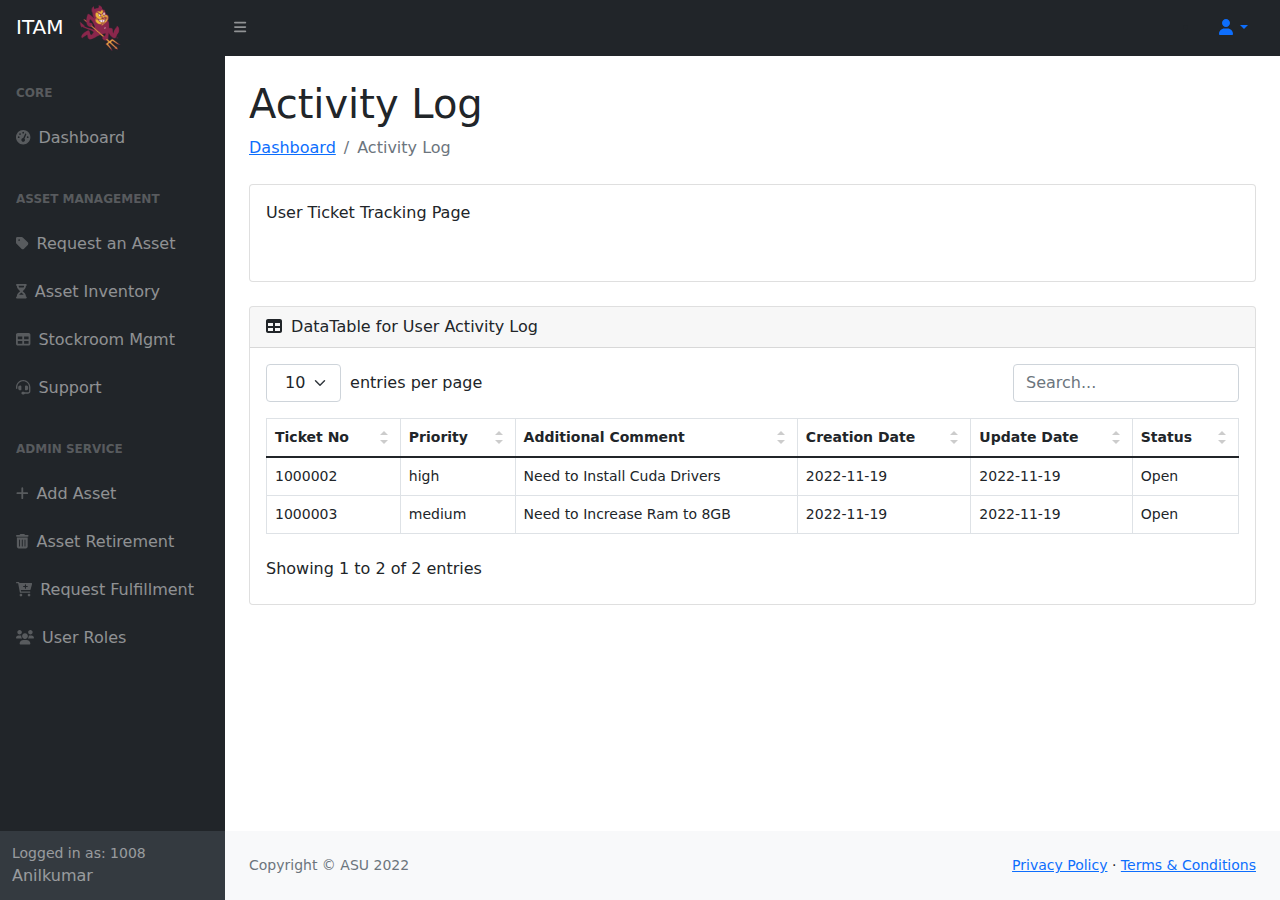
<file: static/images/Request Fulfillment - ITAM Admin.html>
<!DOCTYPE html>
<!-- saved from url=(0035)http://10.4.10.86:8080/activity_log -->
<html lang="en" class="fontawesome-i2svg-active fontawesome-i2svg-complete"><head><meta http-equiv="Content-Type" content="text/html; charset=UTF-8">
    
    <meta http-equiv="X-UA-Compatible" content="IE=edge">
    <meta name="viewport" content="width=device-width, initial-scale=1, shrink-to-fit=no">
    <meta name="description" content="">
    <meta name="author" content="">
    <title>Request Fulfillment - ITAM Admin</title>
    <style type="text/css">:host,:root{--fa-font-solid:normal 900 1em/1 "Font Awesome 6 Solid";--fa-font-regular:normal 400 1em/1 "Font Awesome 6 Regular";--fa-font-light:normal 300 1em/1 "Font Awesome 6 Light";--fa-font-thin:normal 100 1em/1 "Font Awesome 6 Thin";--fa-font-duotone:normal 900 1em/1 "Font Awesome 6 Duotone";--fa-font-brands:normal 400 1em/1 "Font Awesome 6 Brands"}svg:not(:host).svg-inline--fa,svg:not(:root).svg-inline--fa{overflow:visible;box-sizing:content-box}.svg-inline--fa{display:var(--fa-display,inline-block);height:1em;overflow:visible;vertical-align:-.125em}.svg-inline--fa.fa-2xs{vertical-align:.1em}.svg-inline--fa.fa-xs{vertical-align:0}.svg-inline--fa.fa-sm{vertical-align:-.0714285705em}.svg-inline--fa.fa-lg{vertical-align:-.2em}.svg-inline--fa.fa-xl{vertical-align:-.25em}.svg-inline--fa.fa-2xl{vertical-align:-.3125em}.svg-inline--fa.fa-pull-left{margin-right:var(--fa-pull-margin,.3em);width:auto}.svg-inline--fa.fa-pull-right{margin-left:var(--fa-pull-margin,.3em);width:auto}.svg-inline--fa.fa-li{width:var(--fa-li-width,2em);top:.25em}.svg-inline--fa.fa-fw{width:var(--fa-fw-width,1.25em)}.fa-layers svg.svg-inline--fa{bottom:0;left:0;margin:auto;position:absolute;right:0;top:0}.fa-layers-counter,.fa-layers-text{display:inline-block;position:absolute;text-align:center}.fa-layers{display:inline-block;height:1em;position:relative;text-align:center;vertical-align:-.125em;width:1em}.fa-layers svg.svg-inline--fa{-webkit-transform-origin:center center;transform-origin:center center}.fa-layers-text{left:50%;top:50%;-webkit-transform:translate(-50%,-50%);transform:translate(-50%,-50%);-webkit-transform-origin:center center;transform-origin:center center}.fa-layers-counter{background-color:var(--fa-counter-background-color,#ff253a);border-radius:var(--fa-counter-border-radius,1em);box-sizing:border-box;color:var(--fa-inverse,#fff);line-height:var(--fa-counter-line-height,1);max-width:var(--fa-counter-max-width,5em);min-width:var(--fa-counter-min-width,1.5em);overflow:hidden;padding:var(--fa-counter-padding,.25em .5em);right:var(--fa-right,0);text-overflow:ellipsis;top:var(--fa-top,0);-webkit-transform:scale(var(--fa-counter-scale,.25));transform:scale(var(--fa-counter-scale,.25));-webkit-transform-origin:top right;transform-origin:top right}.fa-layers-bottom-right{bottom:var(--fa-bottom,0);right:var(--fa-right,0);top:auto;-webkit-transform:scale(var(--fa-layers-scale,.25));transform:scale(var(--fa-layers-scale,.25));-webkit-transform-origin:bottom right;transform-origin:bottom right}.fa-layers-bottom-left{bottom:var(--fa-bottom,0);left:var(--fa-left,0);right:auto;top:auto;-webkit-transform:scale(var(--fa-layers-scale,.25));transform:scale(var(--fa-layers-scale,.25));-webkit-transform-origin:bottom left;transform-origin:bottom left}.fa-layers-top-right{top:var(--fa-top,0);right:var(--fa-right,0);-webkit-transform:scale(var(--fa-layers-scale,.25));transform:scale(var(--fa-layers-scale,.25));-webkit-transform-origin:top right;transform-origin:top right}.fa-layers-top-left{left:var(--fa-left,0);right:auto;top:var(--fa-top,0);-webkit-transform:scale(var(--fa-layers-scale,.25));transform:scale(var(--fa-layers-scale,.25));-webkit-transform-origin:top left;transform-origin:top left}.fa-1x{font-size:1em}.fa-2x{font-size:2em}.fa-3x{font-size:3em}.fa-4x{font-size:4em}.fa-5x{font-size:5em}.fa-6x{font-size:6em}.fa-7x{font-size:7em}.fa-8x{font-size:8em}.fa-9x{font-size:9em}.fa-10x{font-size:10em}.fa-2xs{font-size:.625em;line-height:.1em;vertical-align:.225em}.fa-xs{font-size:.75em;line-height:.0833333337em;vertical-align:.125em}.fa-sm{font-size:.875em;line-height:.0714285718em;vertical-align:.0535714295em}.fa-lg{font-size:1.25em;line-height:.05em;vertical-align:-.075em}.fa-xl{font-size:1.5em;line-height:.0416666682em;vertical-align:-.125em}.fa-2xl{font-size:2em;line-height:.03125em;vertical-align:-.1875em}.fa-fw{text-align:center;width:1.25em}.fa-ul{list-style-type:none;margin-left:var(--fa-li-margin,2.5em);padding-left:0}.fa-ul>li{position:relative}.fa-li{left:calc(var(--fa-li-width,2em) * -1);position:absolute;text-align:center;width:var(--fa-li-width,2em);line-height:inherit}.fa-border{border-color:var(--fa-border-color,#eee);border-radius:var(--fa-border-radius,.1em);border-style:var(--fa-border-style,solid);border-width:var(--fa-border-width,.08em);padding:var(--fa-border-padding,.2em .25em .15em)}.fa-pull-left{float:left;margin-right:var(--fa-pull-margin,.3em)}.fa-pull-right{float:right;margin-left:var(--fa-pull-margin,.3em)}.fa-beat{-webkit-animation-name:fa-beat;animation-name:fa-beat;-webkit-animation-delay:var(--fa-animation-delay,0);animation-delay:var(--fa-animation-delay,0);-webkit-animation-direction:var(--fa-animation-direction,normal);animation-direction:var(--fa-animation-direction,normal);-webkit-animation-duration:var(--fa-animation-duration,1s);animation-duration:var(--fa-animation-duration,1s);-webkit-animation-iteration-count:var(--fa-animation-iteration-count,infinite);animation-iteration-count:var(--fa-animation-iteration-count,infinite);-webkit-animation-timing-function:var(--fa-animation-timing,ease-in-out);animation-timing-function:var(--fa-animation-timing,ease-in-out)}.fa-bounce{-webkit-animation-name:fa-bounce;animation-name:fa-bounce;-webkit-animation-delay:var(--fa-animation-delay,0);animation-delay:var(--fa-animation-delay,0);-webkit-animation-direction:var(--fa-animation-direction,normal);animation-direction:var(--fa-animation-direction,normal);-webkit-animation-duration:var(--fa-animation-duration,1s);animation-duration:var(--fa-animation-duration,1s);-webkit-animation-iteration-count:var(--fa-animation-iteration-count,infinite);animation-iteration-count:var(--fa-animation-iteration-count,infinite);-webkit-animation-timing-function:var(--fa-animation-timing,cubic-bezier(.28,.84,.42,1));animation-timing-function:var(--fa-animation-timing,cubic-bezier(.28,.84,.42,1))}.fa-fade{-webkit-animation-name:fa-fade;animation-name:fa-fade;-webkit-animation-delay:var(--fa-animation-delay,0);animation-delay:var(--fa-animation-delay,0);-webkit-animation-direction:var(--fa-animation-direction,normal);animation-direction:var(--fa-animation-direction,normal);-webkit-animation-duration:var(--fa-animation-duration,1s);animation-duration:var(--fa-animation-duration,1s);-webkit-animation-iteration-count:var(--fa-animation-iteration-count,infinite);animation-iteration-count:var(--fa-animation-iteration-count,infinite);-webkit-animation-timing-function:var(--fa-animation-timing,cubic-bezier(.4,0,.6,1));animation-timing-function:var(--fa-animation-timing,cubic-bezier(.4,0,.6,1))}.fa-beat-fade{-webkit-animation-name:fa-beat-fade;animation-name:fa-beat-fade;-webkit-animation-delay:var(--fa-animation-delay,0);animation-delay:var(--fa-animation-delay,0);-webkit-animation-direction:var(--fa-animation-direction,normal);animation-direction:var(--fa-animation-direction,normal);-webkit-animation-duration:var(--fa-animation-duration,1s);animation-duration:var(--fa-animation-duration,1s);-webkit-animation-iteration-count:var(--fa-animation-iteration-count,infinite);animation-iteration-count:var(--fa-animation-iteration-count,infinite);-webkit-animation-timing-function:var(--fa-animation-timing,cubic-bezier(.4,0,.6,1));animation-timing-function:var(--fa-animation-timing,cubic-bezier(.4,0,.6,1))}.fa-flip{-webkit-animation-name:fa-flip;animation-name:fa-flip;-webkit-animation-delay:var(--fa-animation-delay,0);animation-delay:var(--fa-animation-delay,0);-webkit-animation-direction:var(--fa-animation-direction,normal);animation-direction:var(--fa-animation-direction,normal);-webkit-animation-duration:var(--fa-animation-duration,1s);animation-duration:var(--fa-animation-duration,1s);-webkit-animation-iteration-count:var(--fa-animation-iteration-count,infinite);animation-iteration-count:var(--fa-animation-iteration-count,infinite);-webkit-animation-timing-function:var(--fa-animation-timing,ease-in-out);animation-timing-function:var(--fa-animation-timing,ease-in-out)}.fa-shake{-webkit-animation-name:fa-shake;animation-name:fa-shake;-webkit-animation-delay:var(--fa-animation-delay,0);animation-delay:var(--fa-animation-delay,0);-webkit-animation-direction:var(--fa-animation-direction,normal);animation-direction:var(--fa-animation-direction,normal);-webkit-animation-duration:var(--fa-animation-duration,1s);animation-duration:var(--fa-animation-duration,1s);-webkit-animation-iteration-count:var(--fa-animation-iteration-count,infinite);animation-iteration-count:var(--fa-animation-iteration-count,infinite);-webkit-animation-timing-function:var(--fa-animation-timing,linear);animation-timing-function:var(--fa-animation-timing,linear)}.fa-spin{-webkit-animation-name:fa-spin;animation-name:fa-spin;-webkit-animation-delay:var(--fa-animation-delay,0);animation-delay:var(--fa-animation-delay,0);-webkit-animation-direction:var(--fa-animation-direction,normal);animation-direction:var(--fa-animation-direction,normal);-webkit-animation-duration:var(--fa-animation-duration,2s);animation-duration:var(--fa-animation-duration,2s);-webkit-animation-iteration-count:var(--fa-animation-iteration-count,infinite);animation-iteration-count:var(--fa-animation-iteration-count,infinite);-webkit-animation-timing-function:var(--fa-animation-timing,linear);animation-timing-function:var(--fa-animation-timing,linear)}.fa-spin-reverse{--fa-animation-direction:reverse}.fa-pulse,.fa-spin-pulse{-webkit-animation-name:fa-spin;animation-name:fa-spin;-webkit-animation-direction:var(--fa-animation-direction,normal);animation-direction:var(--fa-animation-direction,normal);-webkit-animation-duration:var(--fa-animation-duration,1s);animation-duration:var(--fa-animation-duration,1s);-webkit-animation-iteration-count:var(--fa-animation-iteration-count,infinite);animation-iteration-count:var(--fa-animation-iteration-count,infinite);-webkit-animation-timing-function:var(--fa-animation-timing,steps(8));animation-timing-function:var(--fa-animation-timing,steps(8))}@media (prefers-reduced-motion:reduce){.fa-beat,.fa-beat-fade,.fa-bounce,.fa-fade,.fa-flip,.fa-pulse,.fa-shake,.fa-spin,.fa-spin-pulse{-webkit-animation-delay:-1ms;animation-delay:-1ms;-webkit-animation-duration:1ms;animation-duration:1ms;-webkit-animation-iteration-count:1;animation-iteration-count:1;transition-delay:0s;transition-duration:0s}}@-webkit-keyframes fa-beat{0%,90%{-webkit-transform:scale(1);transform:scale(1)}45%{-webkit-transform:scale(var(--fa-beat-scale,1.25));transform:scale(var(--fa-beat-scale,1.25))}}@keyframes fa-beat{0%,90%{-webkit-transform:scale(1);transform:scale(1)}45%{-webkit-transform:scale(var(--fa-beat-scale,1.25));transform:scale(var(--fa-beat-scale,1.25))}}@-webkit-keyframes fa-bounce{0%{-webkit-transform:scale(1,1) translateY(0);transform:scale(1,1) translateY(0)}10%{-webkit-transform:scale(var(--fa-bounce-start-scale-x,1.1),var(--fa-bounce-start-scale-y,.9)) translateY(0);transform:scale(var(--fa-bounce-start-scale-x,1.1),var(--fa-bounce-start-scale-y,.9)) translateY(0)}30%{-webkit-transform:scale(var(--fa-bounce-jump-scale-x,.9),var(--fa-bounce-jump-scale-y,1.1)) translateY(var(--fa-bounce-height,-.5em));transform:scale(var(--fa-bounce-jump-scale-x,.9),var(--fa-bounce-jump-scale-y,1.1)) translateY(var(--fa-bounce-height,-.5em))}50%{-webkit-transform:scale(var(--fa-bounce-land-scale-x,1.05),var(--fa-bounce-land-scale-y,.95)) translateY(0);transform:scale(var(--fa-bounce-land-scale-x,1.05),var(--fa-bounce-land-scale-y,.95)) translateY(0)}57%{-webkit-transform:scale(1,1) translateY(var(--fa-bounce-rebound,-.125em));transform:scale(1,1) translateY(var(--fa-bounce-rebound,-.125em))}64%{-webkit-transform:scale(1,1) translateY(0);transform:scale(1,1) translateY(0)}100%{-webkit-transform:scale(1,1) translateY(0);transform:scale(1,1) translateY(0)}}@keyframes fa-bounce{0%{-webkit-transform:scale(1,1) translateY(0);transform:scale(1,1) translateY(0)}10%{-webkit-transform:scale(var(--fa-bounce-start-scale-x,1.1),var(--fa-bounce-start-scale-y,.9)) translateY(0);transform:scale(var(--fa-bounce-start-scale-x,1.1),var(--fa-bounce-start-scale-y,.9)) translateY(0)}30%{-webkit-transform:scale(var(--fa-bounce-jump-scale-x,.9),var(--fa-bounce-jump-scale-y,1.1)) translateY(var(--fa-bounce-height,-.5em));transform:scale(var(--fa-bounce-jump-scale-x,.9),var(--fa-bounce-jump-scale-y,1.1)) translateY(var(--fa-bounce-height,-.5em))}50%{-webkit-transform:scale(var(--fa-bounce-land-scale-x,1.05),var(--fa-bounce-land-scale-y,.95)) translateY(0);transform:scale(var(--fa-bounce-land-scale-x,1.05),var(--fa-bounce-land-scale-y,.95)) translateY(0)}57%{-webkit-transform:scale(1,1) translateY(var(--fa-bounce-rebound,-.125em));transform:scale(1,1) translateY(var(--fa-bounce-rebound,-.125em))}64%{-webkit-transform:scale(1,1) translateY(0);transform:scale(1,1) translateY(0)}100%{-webkit-transform:scale(1,1) translateY(0);transform:scale(1,1) translateY(0)}}@-webkit-keyframes fa-fade{50%{opacity:var(--fa-fade-opacity,.4)}}@keyframes fa-fade{50%{opacity:var(--fa-fade-opacity,.4)}}@-webkit-keyframes fa-beat-fade{0%,100%{opacity:var(--fa-beat-fade-opacity,.4);-webkit-transform:scale(1);transform:scale(1)}50%{opacity:1;-webkit-transform:scale(var(--fa-beat-fade-scale,1.125));transform:scale(var(--fa-beat-fade-scale,1.125))}}@keyframes fa-beat-fade{0%,100%{opacity:var(--fa-beat-fade-opacity,.4);-webkit-transform:scale(1);transform:scale(1)}50%{opacity:1;-webkit-transform:scale(var(--fa-beat-fade-scale,1.125));transform:scale(var(--fa-beat-fade-scale,1.125))}}@-webkit-keyframes fa-flip{50%{-webkit-transform:rotate3d(var(--fa-flip-x,0),var(--fa-flip-y,1),var(--fa-flip-z,0),var(--fa-flip-angle,-180deg));transform:rotate3d(var(--fa-flip-x,0),var(--fa-flip-y,1),var(--fa-flip-z,0),var(--fa-flip-angle,-180deg))}}@keyframes fa-flip{50%{-webkit-transform:rotate3d(var(--fa-flip-x,0),var(--fa-flip-y,1),var(--fa-flip-z,0),var(--fa-flip-angle,-180deg));transform:rotate3d(var(--fa-flip-x,0),var(--fa-flip-y,1),var(--fa-flip-z,0),var(--fa-flip-angle,-180deg))}}@-webkit-keyframes fa-shake{0%{-webkit-transform:rotate(-15deg);transform:rotate(-15deg)}4%{-webkit-transform:rotate(15deg);transform:rotate(15deg)}24%,8%{-webkit-transform:rotate(-18deg);transform:rotate(-18deg)}12%,28%{-webkit-transform:rotate(18deg);transform:rotate(18deg)}16%{-webkit-transform:rotate(-22deg);transform:rotate(-22deg)}20%{-webkit-transform:rotate(22deg);transform:rotate(22deg)}32%{-webkit-transform:rotate(-12deg);transform:rotate(-12deg)}36%{-webkit-transform:rotate(12deg);transform:rotate(12deg)}100%,40%{-webkit-transform:rotate(0);transform:rotate(0)}}@keyframes fa-shake{0%{-webkit-transform:rotate(-15deg);transform:rotate(-15deg)}4%{-webkit-transform:rotate(15deg);transform:rotate(15deg)}24%,8%{-webkit-transform:rotate(-18deg);transform:rotate(-18deg)}12%,28%{-webkit-transform:rotate(18deg);transform:rotate(18deg)}16%{-webkit-transform:rotate(-22deg);transform:rotate(-22deg)}20%{-webkit-transform:rotate(22deg);transform:rotate(22deg)}32%{-webkit-transform:rotate(-12deg);transform:rotate(-12deg)}36%{-webkit-transform:rotate(12deg);transform:rotate(12deg)}100%,40%{-webkit-transform:rotate(0);transform:rotate(0)}}@-webkit-keyframes fa-spin{0%{-webkit-transform:rotate(0);transform:rotate(0)}100%{-webkit-transform:rotate(360deg);transform:rotate(360deg)}}@keyframes fa-spin{0%{-webkit-transform:rotate(0);transform:rotate(0)}100%{-webkit-transform:rotate(360deg);transform:rotate(360deg)}}.fa-rotate-90{-webkit-transform:rotate(90deg);transform:rotate(90deg)}.fa-rotate-180{-webkit-transform:rotate(180deg);transform:rotate(180deg)}.fa-rotate-270{-webkit-transform:rotate(270deg);transform:rotate(270deg)}.fa-flip-horizontal{-webkit-transform:scale(-1,1);transform:scale(-1,1)}.fa-flip-vertical{-webkit-transform:scale(1,-1);transform:scale(1,-1)}.fa-flip-both,.fa-flip-horizontal.fa-flip-vertical{-webkit-transform:scale(-1,-1);transform:scale(-1,-1)}.fa-rotate-by{-webkit-transform:rotate(var(--fa-rotate-angle,none));transform:rotate(var(--fa-rotate-angle,none))}.fa-stack{display:inline-block;vertical-align:middle;height:2em;position:relative;width:2.5em}.fa-stack-1x,.fa-stack-2x{bottom:0;left:0;margin:auto;position:absolute;right:0;top:0;z-index:var(--fa-stack-z-index,auto)}.svg-inline--fa.fa-stack-1x{height:1em;width:1.25em}.svg-inline--fa.fa-stack-2x{height:2em;width:2.5em}.fa-inverse{color:var(--fa-inverse,#fff)}.fa-sr-only,.sr-only{position:absolute;width:1px;height:1px;padding:0;margin:-1px;overflow:hidden;clip:rect(0,0,0,0);white-space:nowrap;border-width:0}.fa-sr-only-focusable:not(:focus),.sr-only-focusable:not(:focus){position:absolute;width:1px;height:1px;padding:0;margin:-1px;overflow:hidden;clip:rect(0,0,0,0);white-space:nowrap;border-width:0}.svg-inline--fa .fa-primary{fill:var(--fa-primary-color,currentColor);opacity:var(--fa-primary-opacity,1)}.svg-inline--fa .fa-secondary{fill:var(--fa-secondary-color,currentColor);opacity:var(--fa-secondary-opacity,.4)}.svg-inline--fa.fa-swap-opacity .fa-primary{opacity:var(--fa-secondary-opacity,.4)}.svg-inline--fa.fa-swap-opacity .fa-secondary{opacity:var(--fa-primary-opacity,1)}.svg-inline--fa mask .fa-primary,.svg-inline--fa mask .fa-secondary{fill:#000}.fa-duotone.fa-inverse,.fad.fa-inverse{color:var(--fa-inverse,#fff)}</style><link rel="icon" href="http://10.4.10.86:8080/static/images/asu_icon.png" type="image/x-icon">
    <link href="./Request Fulfillment - ITAM Admin_files/style.css" rel="stylesheet">
    <link rel="stylesheet" href="./Request Fulfillment - ITAM Admin_files/styles.css">
    <!--        <link rel="stylesheet" href="/static/css/style.css"/>-->
    <script src="./Request Fulfillment - ITAM Admin_files/all.js" crossorigin="anonymous"></script>
</head>
<body class="sb-nav-fixed">
<nav class="sb-topnav navbar navbar-expand navbar-dark bg-dark">
    <!-- Navbar Brand-->
    <a class="navbar-brand ps-3" href="http://10.4.10.86:8080/home_page">ITAM <img src="./Request Fulfillment - ITAM Admin_files/pitch_fork.png" width="60" height="58" style="padding-top: 4px;padding-bottom: 4px;"></a>
    <!-- Sidebar Toggle-->
    <button class="btn btn-link btn-sm order-1 order-lg-0 me-4 me-lg-0" id="sidebarToggle" href="#!"><svg class="svg-inline--fa fa-bars" aria-hidden="true" focusable="false" data-prefix="fas" data-icon="bars" role="img" xmlns="http://www.w3.org/2000/svg" viewBox="0 0 448 512" data-fa-i2svg=""><path fill="currentColor" d="M0 96C0 78.33 14.33 64 32 64H416C433.7 64 448 78.33 448 96C448 113.7 433.7 128 416 128H32C14.33 128 0 113.7 0 96zM0 256C0 238.3 14.33 224 32 224H416C433.7 224 448 238.3 448 256C448 273.7 433.7 288 416 288H32C14.33 288 0 273.7 0 256zM416 448H32C14.33 448 0 433.7 0 416C0 398.3 14.33 384 32 384H416C433.7 384 448 398.3 448 416C448 433.7 433.7 448 416 448z"></path></svg><!-- <i class="fas fa-bars"></i> Font Awesome fontawesome.com --></button>
    <!-- Navbar Search-->
<!--    <form class="d-none d-md-inline-block form-inline ms-auto me-0 me-md-3 my-2 my-md-0">-->
<!--        <div class="input-group">-->
<!--            <input class="form-control" type="text" placeholder="Search for..." aria-label="Search for..."-->
<!--                   aria-describedby="btnNavbarSearch"/>-->
<!--            <button class="btn btn-primary" id="btnNavbarSearch" type="button"><i class="fas fa-search"></i></button>-->
<!--        </div>-->
<!--    </form>-->
    <!-- Navbar-->
    <ul class="d-none d-md-inline-block form-inline ms-auto me-0 me-md-3 my-2 my-md-0">
        <li class="nav-item dropdown">
            <a class="nav-link dropdown-toggle" id="navbarDropdown" href="http://10.4.10.86:8080/activity_log#" role="button" data-bs-toggle="dropdown" aria-expanded="false"><svg class="svg-inline--fa fa-user fa-fw" aria-hidden="true" focusable="false" data-prefix="fas" data-icon="user" role="img" xmlns="http://www.w3.org/2000/svg" viewBox="0 0 448 512" data-fa-i2svg=""><path fill="currentColor" d="M224 256c70.7 0 128-57.31 128-128s-57.3-128-128-128C153.3 0 96 57.31 96 128S153.3 256 224 256zM274.7 304H173.3C77.61 304 0 381.6 0 477.3c0 19.14 15.52 34.67 34.66 34.67h378.7C432.5 512 448 496.5 448 477.3C448 381.6 370.4 304 274.7 304z"></path></svg><!-- <i class="fas fa-user fa-fw"></i> Font Awesome fontawesome.com --></a>
            <ul class="dropdown-menu dropdown-menu-end" aria-labelledby="navbarDropdown">
                <li><a class="dropdown-item" href="http://10.4.10.86:8080/user_setting">Settings</a></li>
                <li><a class="dropdown-item" href="http://10.4.10.86:8080/activity_log">Activity Log</a></li>
                <li>
                    <hr class="dropdown-divider">
                </li>
                <li><a class="dropdown-item" href="http://10.4.10.86:8080/logout">Logout</a></li>
            </ul>
        </li>
    </ul>
</nav>
<div id="layoutSidenav">
    <div id="layoutSidenav_nav">
        <nav class="sb-sidenav accordion sb-sidenav-dark" id="sidenavAccordion">
            <div class="sb-sidenav-menu">
                <div class="nav">
                    <div class="sb-sidenav-menu-heading">Core</div>
                    <a class="nav-link" href="http://10.4.10.86:8080/home_page">
                        <div class="sb-nav-link-icon"><svg class="svg-inline--fa fa-gauge-high" aria-hidden="true" focusable="false" data-prefix="fas" data-icon="gauge-high" role="img" xmlns="http://www.w3.org/2000/svg" viewBox="0 0 512 512" data-fa-i2svg=""><path fill="currentColor" d="M512 256C512 397.4 397.4 512 256 512C114.6 512 0 397.4 0 256C0 114.6 114.6 0 256 0C397.4 0 512 114.6 512 256zM256 64C238.3 64 224 78.33 224 96C224 113.7 238.3 128 256 128C273.7 128 288 113.7 288 96C288 78.33 273.7 64 256 64zM256 416C291.3 416 320 387.3 320 352C320 334.6 313.1 318.9 301.9 307.4L365.1 161.7C371.3 149.5 365.8 135.4 353.7 130C341.5 124.7 327.4 130.2 322 142.3L257.9 288C257.3 288 256.6 287.1 256 287.1C220.7 287.1 192 316.7 192 352C192 387.3 220.7 416 256 416V416zM144 112C126.3 112 112 126.3 112 144C112 161.7 126.3 176 144 176C161.7 176 176 161.7 176 144C176 126.3 161.7 112 144 112zM96 288C113.7 288 128 273.7 128 256C128 238.3 113.7 224 96 224C78.33 224 64 238.3 64 256C64 273.7 78.33 288 96 288zM416 224C398.3 224 384 238.3 384 256C384 273.7 398.3 288 416 288C433.7 288 448 273.7 448 256C448 238.3 433.7 224 416 224z"></path></svg><!-- <i class="fas fa-tachometer-alt"></i> Font Awesome fontawesome.com --></div>
                        Dashboard
                    </a>
                    <div class="sb-sidenav-menu-heading">Asset Management</div>
                    <a class="nav-link" href="http://10.4.10.86:8080/request_asset">
                        <div class="sb-nav-link-icon"><svg class="svg-inline--fa fa-tag" aria-hidden="true" focusable="false" data-prefix="fas" data-icon="tag" role="img" xmlns="http://www.w3.org/2000/svg" viewBox="0 0 448 512" data-fa-i2svg=""><path fill="currentColor" d="M48 32H197.5C214.5 32 230.7 38.74 242.7 50.75L418.7 226.7C443.7 251.7 443.7 292.3 418.7 317.3L285.3 450.7C260.3 475.7 219.7 475.7 194.7 450.7L18.75 274.7C6.743 262.7 0 246.5 0 229.5V80C0 53.49 21.49 32 48 32L48 32zM112 176C129.7 176 144 161.7 144 144C144 126.3 129.7 112 112 112C94.33 112 80 126.3 80 144C80 161.7 94.33 176 112 176z"></path></svg><!-- <i class="fas fa-tag"></i> Font Awesome fontawesome.com --></div>
                        Request an Asset
                    </a>
                    <a class="nav-link" href="http://10.4.10.86:8080/asset_tracking">
                        <div class="sb-nav-link-icon"><svg class="svg-inline--fa fa-hourglass" aria-hidden="true" focusable="false" data-prefix="fas" data-icon="hourglass" role="img" xmlns="http://www.w3.org/2000/svg" viewBox="0 0 384 512" data-fa-i2svg=""><path fill="currentColor" d="M352 0C369.7 0 384 14.33 384 32C384 49.67 369.7 64 352 64V74.98C352 117.4 335.1 158.1 305.1 188.1L237.3 256L305.1 323.9C335.1 353.9 352 394.6 352 437V448C369.7 448 384 462.3 384 480C384 497.7 369.7 512 352 512H32C14.33 512 0 497.7 0 480C0 462.3 14.33 448 32 448V437C32 394.6 48.86 353.9 78.86 323.9L146.7 256L78.86 188.1C48.86 158.1 32 117.4 32 74.98V64C14.33 64 0 49.67 0 32C0 14.33 14.33 0 32 0H352zM111.1 128H272C282.4 112.4 288 93.98 288 74.98V64H96V74.98C96 93.98 101.6 112.4 111.1 128zM111.1 384H272C268.5 378.7 264.5 373.7 259.9 369.1L192 301.3L124.1 369.1C119.5 373.7 115.5 378.7 111.1 384V384z"></path></svg><!-- <i class="fas fa-hourglass-half"></i> Font Awesome fontawesome.com --></div>
                        Asset Inventory
                    </a>
                    <a class="nav-link" href="http://10.4.10.86:8080/stockroom">
                        <div class="sb-nav-link-icon"><svg class="svg-inline--fa fa-table" aria-hidden="true" focusable="false" data-prefix="fas" data-icon="table" role="img" xmlns="http://www.w3.org/2000/svg" viewBox="0 0 512 512" data-fa-i2svg=""><path fill="currentColor" d="M448 32C483.3 32 512 60.65 512 96V416C512 451.3 483.3 480 448 480H64C28.65 480 0 451.3 0 416V96C0 60.65 28.65 32 64 32H448zM224 256V160H64V256H224zM64 320V416H224V320H64zM288 416H448V320H288V416zM448 256V160H288V256H448z"></path></svg><!-- <i class="fas fa-table"></i> Font Awesome fontawesome.com --></div>
                        Stockroom Mgmt
                    </a>
                    <a class="nav-link" href="http://10.4.10.86:8080/support">
                        <div class="sb-nav-link-icon"><svg class="svg-inline--fa fa-headset" aria-hidden="true" focusable="false" data-prefix="fas" data-icon="headset" role="img" xmlns="http://www.w3.org/2000/svg" viewBox="0 0 512 512" data-fa-i2svg=""><path fill="currentColor" d="M191.1 224c0-17.72-14.34-32.04-32-32.04L144 192c-35.34 0-64 28.66-64 64.08v47.79C80 339.3 108.7 368 144 368H160c17.66 0 32-14.36 32-32.06L191.1 224zM256 0C112.9 0 4.583 119.1 .0208 256L0 296C0 309.3 10.75 320 23.1 320S48 309.3 48 296V256c0-114.7 93.34-207.8 208-207.8C370.7 48.2 464 141.3 464 256v144c0 22.09-17.91 40-40 40h-110.7C305 425.7 289.7 416 272 416H241.8c-23.21 0-44.5 15.69-48.87 38.49C187 485.2 210.4 512 239.1 512H272c17.72 0 33.03-9.711 41.34-24H424c48.6 0 88-39.4 88-88V256C507.4 119.1 399.1 0 256 0zM368 368c35.34 0 64-28.7 64-64.13V256.1C432 220.7 403.3 192 368 192l-16 0c-17.66 0-32 14.34-32 32.04L320 335.9C320 353.7 334.3 368 352 368H368z"></path></svg><!-- <i class="fas fa-headset"></i> Font Awesome fontawesome.com --></div>
                        Support
                    </a>
                    
                        <div class="sb-sidenav-menu-heading">Admin Service</div>
                            <a class="nav-link" href="http://10.4.10.86:8080/add_asset">
                                <div class="sb-nav-link-icon"><svg class="svg-inline--fa fa-plus" aria-hidden="true" focusable="false" data-prefix="fas" data-icon="plus" role="img" xmlns="http://www.w3.org/2000/svg" viewBox="0 0 448 512" data-fa-i2svg=""><path fill="currentColor" d="M432 256c0 17.69-14.33 32.01-32 32.01H256v144c0 17.69-14.33 31.99-32 31.99s-32-14.3-32-31.99v-144H48c-17.67 0-32-14.32-32-32.01s14.33-31.99 32-31.99H192v-144c0-17.69 14.33-32.01 32-32.01s32 14.32 32 32.01v144h144C417.7 224 432 238.3 432 256z"></path></svg><!-- <i class="fa-solid fa-plus"></i> Font Awesome fontawesome.com --></div>
                                Add Asset
                            </a>
                            <a class="nav-link" href="http://10.4.10.86:8080/asset_retirement">
                                <div class="sb-nav-link-icon"><svg class="svg-inline--fa fa-trash-can" aria-hidden="true" focusable="false" data-prefix="fas" data-icon="trash-can" role="img" xmlns="http://www.w3.org/2000/svg" viewBox="0 0 448 512" data-fa-i2svg=""><path fill="currentColor" d="M135.2 17.69C140.6 6.848 151.7 0 163.8 0H284.2C296.3 0 307.4 6.848 312.8 17.69L320 32H416C433.7 32 448 46.33 448 64C448 81.67 433.7 96 416 96H32C14.33 96 0 81.67 0 64C0 46.33 14.33 32 32 32H128L135.2 17.69zM31.1 128H416V448C416 483.3 387.3 512 352 512H95.1C60.65 512 31.1 483.3 31.1 448V128zM111.1 208V432C111.1 440.8 119.2 448 127.1 448C136.8 448 143.1 440.8 143.1 432V208C143.1 199.2 136.8 192 127.1 192C119.2 192 111.1 199.2 111.1 208zM207.1 208V432C207.1 440.8 215.2 448 223.1 448C232.8 448 240 440.8 240 432V208C240 199.2 232.8 192 223.1 192C215.2 192 207.1 199.2 207.1 208zM304 208V432C304 440.8 311.2 448 320 448C328.8 448 336 440.8 336 432V208C336 199.2 328.8 192 320 192C311.2 192 304 199.2 304 208z"></path></svg><!-- <i class="fas fa-trash-can"></i> Font Awesome fontawesome.com --></div>
                                Asset Retirement
                            </a>
                            <a class="nav-link" href="http://10.4.10.86:8080/requests_fulfillment">
                                <div class="sb-nav-link-icon"><svg class="svg-inline--fa fa-cart-plus" aria-hidden="true" focusable="false" data-prefix="fas" data-icon="cart-plus" role="img" xmlns="http://www.w3.org/2000/svg" viewBox="0 0 576 512" data-fa-i2svg=""><path fill="currentColor" d="M96 0C107.5 0 117.4 8.19 119.6 19.51L121.1 32H541.8C562.1 32 578.3 52.25 572.6 72.66L518.6 264.7C514.7 278.5 502.1 288 487.8 288H170.7L179.9 336H488C501.3 336 512 346.7 512 360C512 373.3 501.3 384 488 384H159.1C148.5 384 138.6 375.8 136.4 364.5L76.14 48H24C10.75 48 0 37.25 0 24C0 10.75 10.75 0 24 0H96zM272 180H316V224C316 235 324.1 244 336 244C347 244 356 235 356 224V180H400C411 180 420 171 420 160C420 148.1 411 140 400 140H356V96C356 84.95 347 76 336 76C324.1 76 316 84.95 316 96V140H272C260.1 140 252 148.1 252 160C252 171 260.1 180 272 180zM128 464C128 437.5 149.5 416 176 416C202.5 416 224 437.5 224 464C224 490.5 202.5 512 176 512C149.5 512 128 490.5 128 464zM512 464C512 490.5 490.5 512 464 512C437.5 512 416 490.5 416 464C416 437.5 437.5 416 464 416C490.5 416 512 437.5 512 464z"></path></svg><!-- <i class="fas fa-cart-plus"></i> Font Awesome fontawesome.com --></div>
                                Request Fulfillment
                            </a>
                            <a class="nav-link" href="http://10.4.10.86:8080/user_roles">
                                <div class="sb-nav-link-icon"><svg class="svg-inline--fa fa-users" aria-hidden="true" focusable="false" data-prefix="fas" data-icon="users" role="img" xmlns="http://www.w3.org/2000/svg" viewBox="0 0 640 512" data-fa-i2svg=""><path fill="currentColor" d="M319.9 320c57.41 0 103.1-46.56 103.1-104c0-57.44-46.54-104-103.1-104c-57.41 0-103.1 46.56-103.1 104C215.9 273.4 262.5 320 319.9 320zM369.9 352H270.1C191.6 352 128 411.7 128 485.3C128 500.1 140.7 512 156.4 512h327.2C499.3 512 512 500.1 512 485.3C512 411.7 448.4 352 369.9 352zM512 160c44.18 0 80-35.82 80-80S556.2 0 512 0c-44.18 0-80 35.82-80 80S467.8 160 512 160zM183.9 216c0-5.449 .9824-10.63 1.609-15.91C174.6 194.1 162.6 192 149.9 192H88.08C39.44 192 0 233.8 0 285.3C0 295.6 7.887 304 17.62 304h199.5C196.7 280.2 183.9 249.7 183.9 216zM128 160c44.18 0 80-35.82 80-80S172.2 0 128 0C83.82 0 48 35.82 48 80S83.82 160 128 160zM551.9 192h-61.84c-12.8 0-24.88 3.037-35.86 8.24C454.8 205.5 455.8 210.6 455.8 216c0 33.71-12.78 64.21-33.16 88h199.7C632.1 304 640 295.6 640 285.3C640 233.8 600.6 192 551.9 192z"></path></svg><!-- <i class="fa-solid fa-users"></i> Font Awesome fontawesome.com --></div>
                                User Roles
                            </a>
                        </div>
                    
                </div>
            <div class="sb-sidenav-footer fixed-bottom">
                <div class="small">Logged in as: 1008</div>
                Anilkumar
            </div>
        </nav>
    </div>
    <div id="layoutSidenav_content">
        
<main>
    <div class="container-fluid px-4">
        <h1 class="mt-4">Activity Log</h1>
        <ol class="breadcrumb mb-4">
            <li class="breadcrumb-item"><a href="http://10.4.10.86:8080/home_page">Dashboard</a></li>
            <li class="breadcrumb-item active">Activity Log</li>
        </ol>
        <div class="card mb-4">
            <div class="card-body">
                <p class="mb-0">
                    User Ticket Tracking Page
                </p>
                <br>
                <div class="form-floating mb-3">
                    
                    
                    
                </div>
            </div>
        </div>

        <div class="card mb-4">
            <div class="card-header">
                <svg class="svg-inline--fa fa-table me-1" aria-hidden="true" focusable="false" data-prefix="fas" data-icon="table" role="img" xmlns="http://www.w3.org/2000/svg" viewBox="0 0 512 512" data-fa-i2svg=""><path fill="currentColor" d="M448 32C483.3 32 512 60.65 512 96V416C512 451.3 483.3 480 448 480H64C28.65 480 0 451.3 0 416V96C0 60.65 28.65 32 64 32H448zM224 256V160H64V256H224zM64 320V416H224V320H64zM288 416H448V320H288V416zM448 256V160H288V256H448z"></path></svg><!-- <i class="fas fa-table me-1"></i> Font Awesome fontawesome.com -->
                DataTable for User Activity Log
            </div>
            <div class="card-body">
                <div class="dataTable-wrapper dataTable-loading no-footer sortable searchable fixed-columns"><div class="dataTable-top"><div class="dataTable-dropdown"><label><select class="dataTable-selector"><option value="5">5</option><option value="10" selected="">10</option><option value="15">15</option><option value="20">20</option><option value="25">25</option></select> entries per page</label></div><div class="dataTable-search"><input class="dataTable-input" placeholder="Search..." type="text"></div></div><div class="dataTable-container"><table id="datatablesSimple" class="dataTable-table">
                    <thead>
                    <tr><th data-sortable="" style="width: 13.7655%;"><a href="http://10.4.10.86:8080/activity_log#" class="dataTable-sorter">Ticket No</a></th><th data-sortable="" style="width: 11.8117%;"><a href="http://10.4.10.86:8080/activity_log#" class="dataTable-sorter">Priority</a></th><th data-sortable="" style="width: 29.0409%;"><a href="http://10.4.10.86:8080/activity_log#" class="dataTable-sorter">Additional Comment</a></th><th data-sortable="" style="width: 17.8508%;"><a href="http://10.4.10.86:8080/activity_log#" class="dataTable-sorter">Creation Date</a></th><th data-sortable="" style="width: 16.6075%;"><a href="http://10.4.10.86:8080/activity_log#" class="dataTable-sorter">Update Date</a></th><th data-sortable="" style="width: 10.9236%;"><a href="http://10.4.10.86:8080/activity_log#" class="dataTable-sorter">Status</a></th></tr>
                    </thead>
                    
                    <tbody><tr><td>1000002</td><td>high</td><td>Need to Install Cuda Drivers</td><td>2022-11-19</td><td>2022-11-19</td><td>Open</td></tr><tr><td>1000003</td><td>medium</td><td>Need to Increase Ram to 8GB</td><td>2022-11-19</td><td>2022-11-19</td><td>Open</td></tr></tbody>
                </table></div><div class="dataTable-bottom"><div class="dataTable-info">Showing 1 to 2 of 2 entries</div><nav class="dataTable-pagination"><ul class="dataTable-pagination-list"></ul></nav></div></div>
            </div>
        </div>
    </div>
</main>

        <footer class="py-4 bg-light mt-auto">
            <div class="container-fluid px-4">
                <div class="d-flex align-items-center justify-content-between small">
                    <div class="text-muted">Copyright © ASU 2022</div>
                    <div>
                        <a href="https://www.asu.edu/about/privacy">Privacy Policy</a>
                        ·
                        <a href="https://www.asu.edu/about/terms-of-use">Terms &amp; Conditions</a>
                    </div>
                </div>
            </div>
        </footer>
    </div>
</div>

<!--<script src="/static/js/datarenderActivityLog.js"></script>-->
<script src="./Request Fulfillment - ITAM Admin_files/bootstrap.bundle.min.js" crossorigin="anonymous"></script>
<script src="./Request Fulfillment - ITAM Admin_files/scripts.js"></script>
<script src="./Request Fulfillment - ITAM Admin_files/simple-datatables@latest" crossorigin="anonymous"></script>
<script src="./Request Fulfillment - ITAM Admin_files/datatables-simple-demo.js"></script>




</body></html>
</file>
<file: static/images/Request Fulfillment - ITAM Admin_files/style.css>
.dataTable-wrapper.no-header .dataTable-container {
	border-top: 1px solid #d9d9d9;
}

.dataTable-wrapper.no-footer .dataTable-container {
	border-bottom: 1px solid #d9d9d9;
}

.dataTable-top,
.dataTable-bottom {
	padding: 8px 10px;
}

.dataTable-top > nav:first-child,
.dataTable-top > div:first-child,
.dataTable-bottom > nav:first-child,
.dataTable-bottom > div:first-child {
	float: left;
}

.dataTable-top > nav:last-child,
.dataTable-top > div:last-child,
.dataTable-bottom > nav:last-child,
.dataTable-bottom > div:last-child {
	float: right;
}

.dataTable-selector {
	padding: 6px;
}

.dataTable-input {
	padding: 6px 12px;
}

.dataTable-info {
	margin: 7px 0;
}

/* PAGER */
.dataTable-pagination ul {
	margin: 0;
	padding-left: 0;
}

.dataTable-pagination li {
	list-style: none;
	float: left;
}

.dataTable-pagination a {
	border: 1px solid transparent;
	float: left;
	margin-left: 2px;
	padding: 6px 12px;
	position: relative;
	text-decoration: none;
	color: #333;
}

.dataTable-pagination a:hover {
	background-color: #d9d9d9;
}

.dataTable-pagination .active a,
.dataTable-pagination .active a:focus,
.dataTable-pagination .active a:hover {
	background-color: #d9d9d9;
	cursor: default;
}

.dataTable-pagination .ellipsis a,
.dataTable-pagination .disabled a,
.dataTable-pagination .disabled a:focus,
.dataTable-pagination .disabled a:hover {
	cursor: not-allowed;
}

.dataTable-pagination .disabled a,
.dataTable-pagination .disabled a:focus,
.dataTable-pagination .disabled a:hover {
	cursor: not-allowed;
	opacity: 0.4;
}

.dataTable-pagination .pager a {
	font-weight: bold;
}

/* TABLE */
.dataTable-table {
	max-width: 100%;
	width: 100%;
	border-spacing: 0;
	border-collapse: separate;
}

.dataTable-table > tbody > tr > td,
.dataTable-table > tbody > tr > th,
.dataTable-table > tfoot > tr > td,
.dataTable-table > tfoot > tr > th,
.dataTable-table > thead > tr > td,
.dataTable-table > thead > tr > th {
	vertical-align: top;
	padding: 8px 10px;
}

.dataTable-table > thead > tr > th {
	vertical-align: bottom;
	text-align: left;
	border-bottom: 1px solid #d9d9d9;
}

.dataTable-table > tfoot > tr > th {
	vertical-align: bottom;
	text-align: left;
	border-top: 1px solid #d9d9d9;
}

.dataTable-table th {
	vertical-align: bottom;
	text-align: left;
}

.dataTable-table th a {
	text-decoration: none;
	color: inherit;
}

.dataTable-sorter {
	display: inline-block;
	height: 100%;
	position: relative;
	width: 100%;
}

.dataTable-sorter::before,
.dataTable-sorter::after {
	content: "";
	height: 0;
	width: 0;
	position: absolute;
	right: 4px;
	border-left: 4px solid transparent;
	border-right: 4px solid transparent;
	opacity: 0.2;
}

.dataTable-sorter::before {
	border-top: 4px solid #000;
	bottom: 0px;
}

.dataTable-sorter::after {
	border-bottom: 4px solid #000;
	border-top: 4px solid transparent;
	top: 0px;
}

.asc .dataTable-sorter::after,
.desc .dataTable-sorter::before {
	opacity: 0.6;
}

.dataTables-empty {
	text-align: center;
}

.dataTable-top::after, .dataTable-bottom::after {
	clear: both;
	content: " ";
	display: table;
}

table.dataTable-table:focus tr.dataTable-cursor > td:first-child {
	border-left: 3px blue solid;
}

table.dataTable-table:focus {
	outline: solid 1px black;
    outline-offset: -1px;
}
</file>
